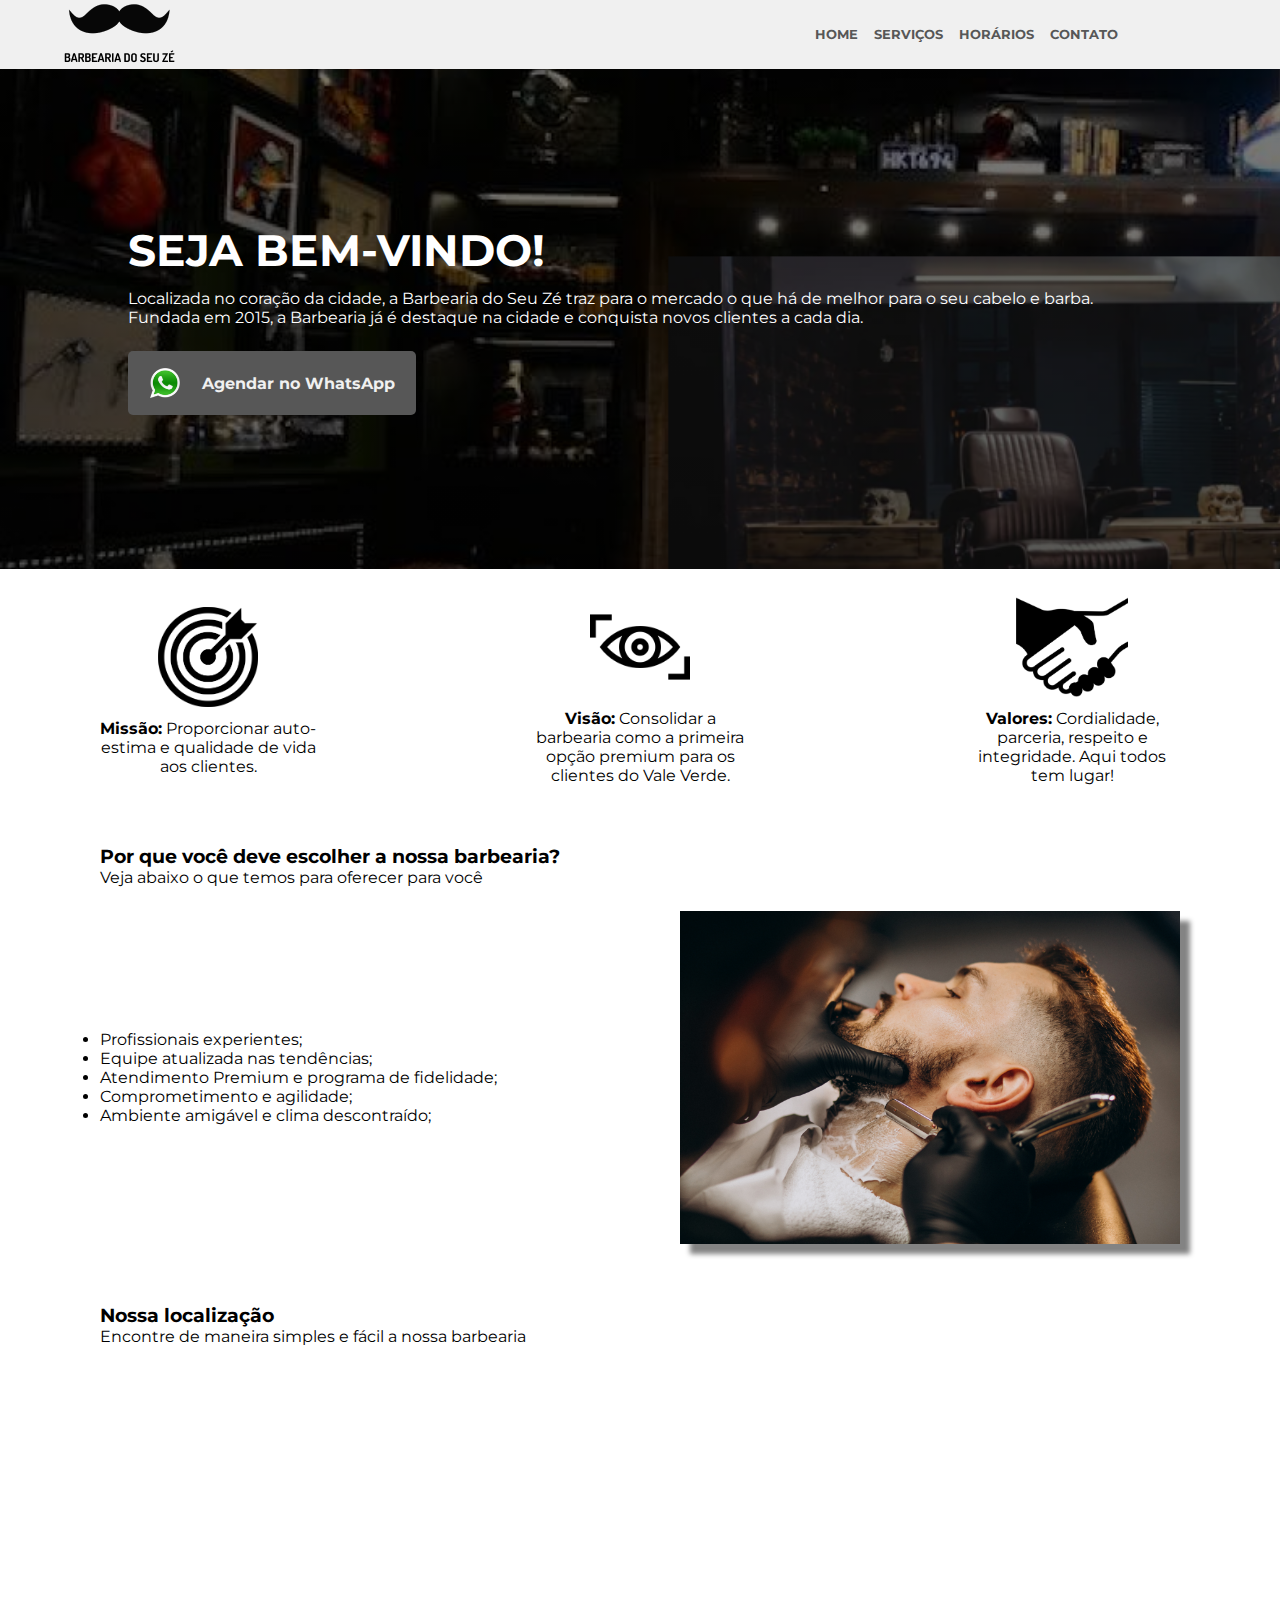
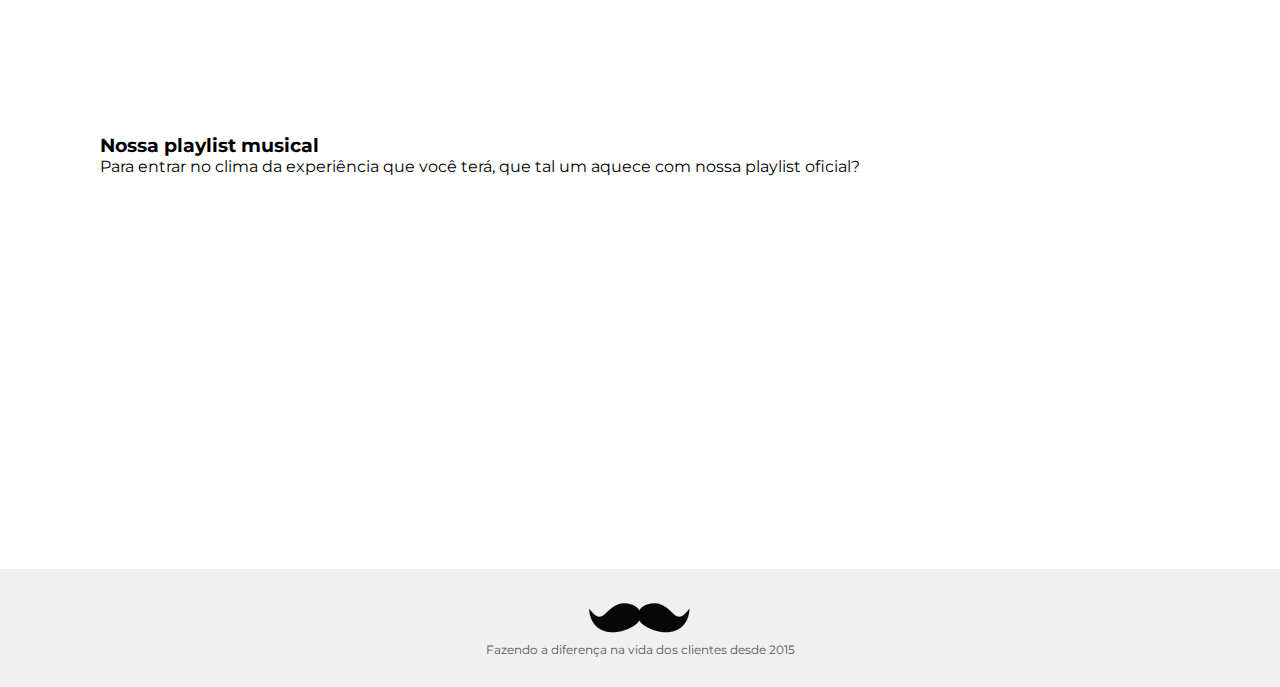
<file: index.html>
<!DOCTYPE html>
<html lang="pt-BR">
<head>
<meta charset="UTF-8">
<meta http-equiv="X-UA-Compatible" content="IE=edge">
<meta name="viewport" content="width=device-width">
<link rel="stylesheet" href="./style.css">
<link href="https://fonts.googleapis.com/css2?family=Montserrat&display=swap" rel="stylesheet">
<title>Barbearia do Seu Zé</title>
</head>
<body>
    <header>
        <div class="main-header">
            <div class="logo-div">
                <img class="logo" src="./img/logo.png" alt="Figura do logo da Barbearia do Seu Zé">
            </div>
            <div class="menu-opcoes">
                <nav>
                    <ul>
                        <li><a href=index.html>Home</a></li>
                        <li><a href="produtos.html">Serviços</a></li>
                        <li><a href="./horário.html">Horários</a></li>
                        <li><a href="./contato.html">Contato</a></li>
                    </ul>
                </nav>
            </div>
        </div>
    </header>
    <section class="apresentacao">
        <div class="apresentacao-texto"><h1>Seja bem-vindo!</h1>
            <p>Localizada no coração da cidade, a Barbearia do Seu Zé traz para o mercado o que há de melhor para o seu cabelo e barba. Fundada em 2015, a Barbearia já é destaque na cidade e conquista novos clientes a cada dia.</p>
            <a href="https://api.whatsapp.com/send?phone=5551981759683&text=Ol%C3%A1!%20Estou%20testando%20o%20bot%C3%A3o%20agendar%20do%20seu%20site" target="_blank">
                <button class="whatsapp">
                    <img class="whats-icon" src="./img/whatsapp-icon.png" alt="icone-whats">
                    Agendar no WhatsApp
                </button>
            </a>
    </section>
    <section class="valores">
        <div class="missao">
            <img src="./img/missão.png" alt="Logo da missão">
            <p><strong>Missão:</strong> Proporcionar auto-estima e qualidade de vida aos clientes.</p>
        </div>
        <div class="missao">
            <img src="./img/visao.png" alt="Logo da visão">
            <p><strong>Visão:</strong> Consolidar a barbearia como a primeira opção premium para os clientes do Vale Verde.</p>
        </div>
        <div class="missao">
            <img src="./img/valores.png" alt="Logo dos valores">
            <p><strong>Valores:</strong> Cordialidade, parceria, respeito e integridade. Aqui todos tem lugar!</p>
        </div>
    </section>
    <main>
        <section class="beneficios-cab">
            <h3>Por que você deve escolher a nossa barbearia?</h3>
            <p>Veja abaixo o que temos para oferecer para você</p>
                <div class="beneficios">
                    <ul>
                        <li>Profissionais experientes;</li>
                        <li>Equipe atualizada nas tendências;</li>
                        <li>Atendimento Premium e programa de fidelidade;</li>
                        <li>Comprometimento e agilidade;</li>
                        <li>Ambiente amigável e clima descontraído;</li>
                    </ul>
                    <img src="./img/beneficios.jpg" alt="Foto de pessoa fazendo a barba">
                </div>
        </section>
        <section class="mapa">
            <h3>
                Nossa localização
            </h3>
            <p>
                Encontre de maneira simples e fácil a nossa barbearia
            </p>
            <iframe src="https://www.google.com/maps/embed?pb=!1m14!1m12!1m3!1d3462.953688812678!2d-51.14568557779256!3d-29.778980613340345!2m3!1f0!2f0!3f0!3m2!1i1024!2i768!4f13.1!5e0!3m2!1spt-BR!2sbr!4v1659312884763!5m2!1spt-BR!2sbr" width="100%" height="300" style="border:0;" allowfullscreen="T" loading="lazy" referrerpolicy="no-referrer-when-downgrade"></iframe>
        </section>
        <section class="playlist">
            <h3>
                Nossa playlist musical
            </h3>
            <p>
                Para entrar no clima da experiência que você terá, que tal um aquece com nossa playlist oficial?
            </p>
            <iframe width="100%" height="315" src="https://www.youtube.com/embed/K0GIaDAc0T0" title="YouTube video player" frameborder="0" allow="accelerometer; autoplay; clipboard-write; encrypted-media; gyroscope; picture-in-picture" allowfullscreen></iframe>
        </section>
    </main>
</body>
<footer>
        <img src="./img/bigodelogo.png">
        <p>Fazendo a diferença na vida dos clientes desde 2015</p>
</footer>
</html>
</file>
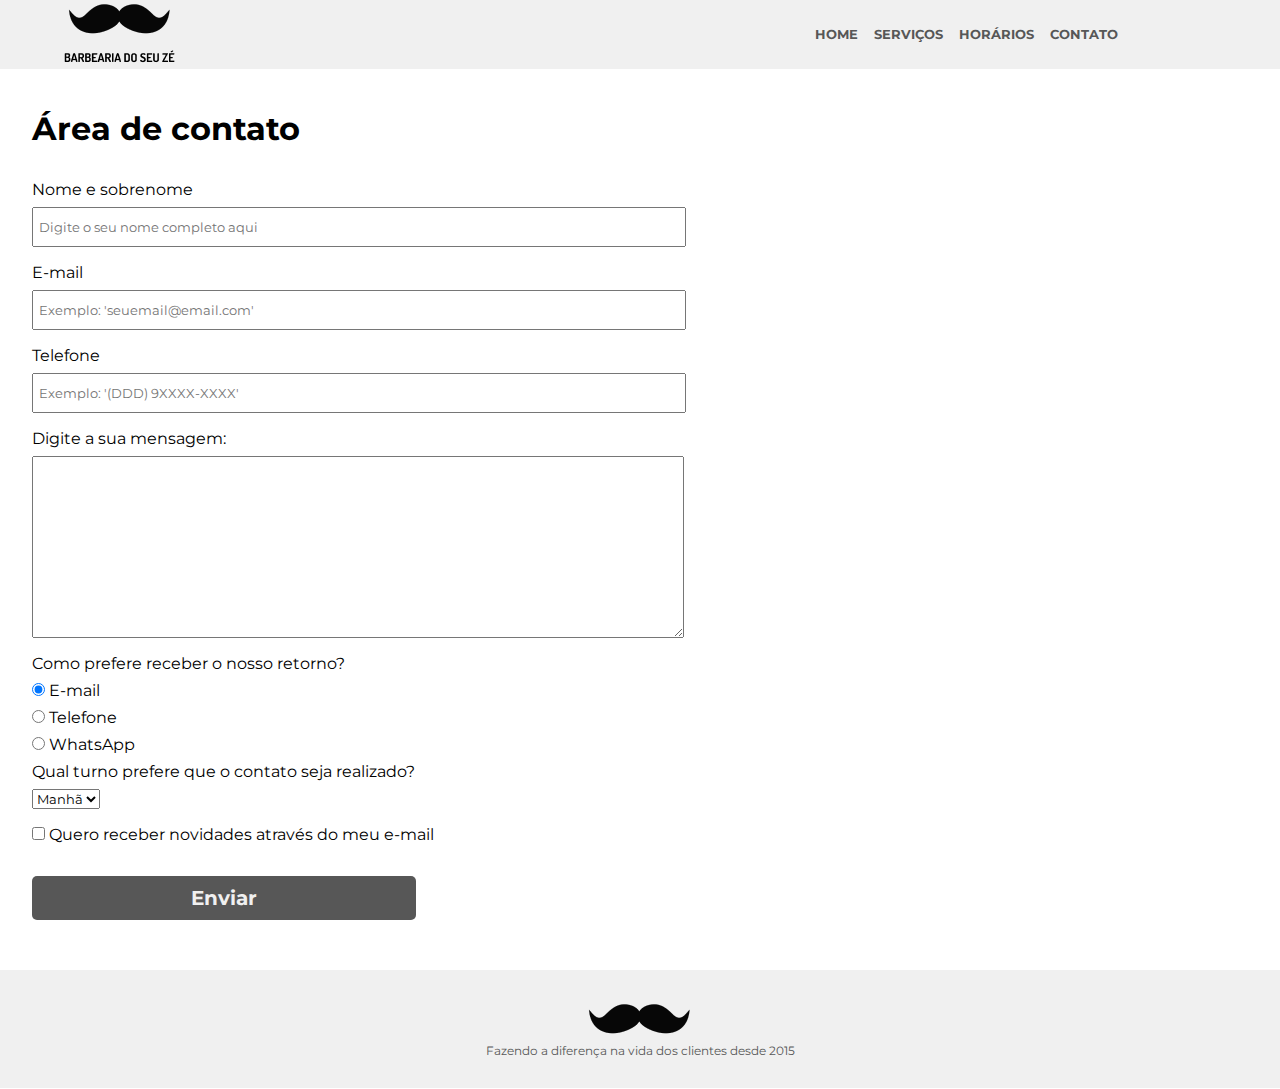
<file: contato.html>
<!DOCTYPE html>
<html lang="pt-BR">
<head>
    <meta charset="UTF-8">
    <meta http-equiv="X-UA-Compatible" content="IE=edge">
    <meta name="viewport" content="width=device-width, initial-scale=1.0">
    <link rel="stylesheet" href="./style.css">
    <link rel="stylesheet" href="./contato.css">
    <title>Nosso contato - Barbearia do Seu Zé</title>
    <link href="https://fonts.googleapis.com/css2?family=Montserrat&display=swap" rel="stylesheet">
</head>
<body>
    <header>
        <div class="main-header">
            <div class="logo-div">
                <img class="logo" src="./img/logo.png" alt="Figura do logo da Barbearia do Seu Zé">
            </div>
            <div class="menu-opcoes">
                <nav>
                    <ul>
                        <li><a href=index.html>Home</a></li>
                        <li><a href="produtos.html">Serviços</a></li>
                        <li><a href="./horário.html">Horários</a></li>
                        <li><a href="./contato.html">Contato</a></li>
                    </ul>
                </nav>
            </div>
        </div>
    </header>
    <main>
        <form>
            <h1>Área de contato</h1>
            <label for="nomesobre">Nome e sobrenome</label>
            <input type="text" id="nomesobre" class="input-padrao" required placeholder="Digite o seu nome completo aqui">
            <label for="email">E-mail</label>
            <input type="email" id="email" class="input-padrao" required placeholder="Exemplo: 'seuemail@email.com'">
            <label for="telefone">Telefone</label>
            <input type="tel" id="telefone" class="input-padrao" required placeholder="Exemplo: '(DDD) 9XXXX-XXXX'">
            
            <label for="texto-mensagem">Digite a sua mensagem:</label>
            <textarea cols="80" rows="10" id="texto-mensagem" class="input-padrao" required></textarea>
            <fieldset>
                <legend>Como prefere receber o nosso retorno?</legend>
                <label for="radio-email"><input type="radio" name="contato" value="E-mail" id="radio-email" checked> E-mail</label>
                <label for="radio-telefone"><input type="radio" name="contato" value="Telefone" id="radio-telefone"> Telefone</label>
                <label for="radio-whatsapp"><input type="radio" name="contato" value="WhatsApp" id="radio-whatsapp"> WhatsApp</label>
            </fieldset>
            <fieldset>
            <legend>Qual turno prefere que o contato seja realizado?</legend>
                <select>
                    <option>Manhã</option>
                    <option>Tarde</option>
                    <option>Noite</option>
                </select>
            </fieldset>
            <label class="checkbox"><input type="checkbox"> Quero receber novidades através do meu e-mail</label>
            <input type="submit" value="Enviar" class="enviar">
        </form>
    </main>
    <footer>
        <img src="./img/bigodelogo.png">
        <p>Fazendo a diferença na vida dos clientes desde 2015</p>
    </footer>
</body>
</file>
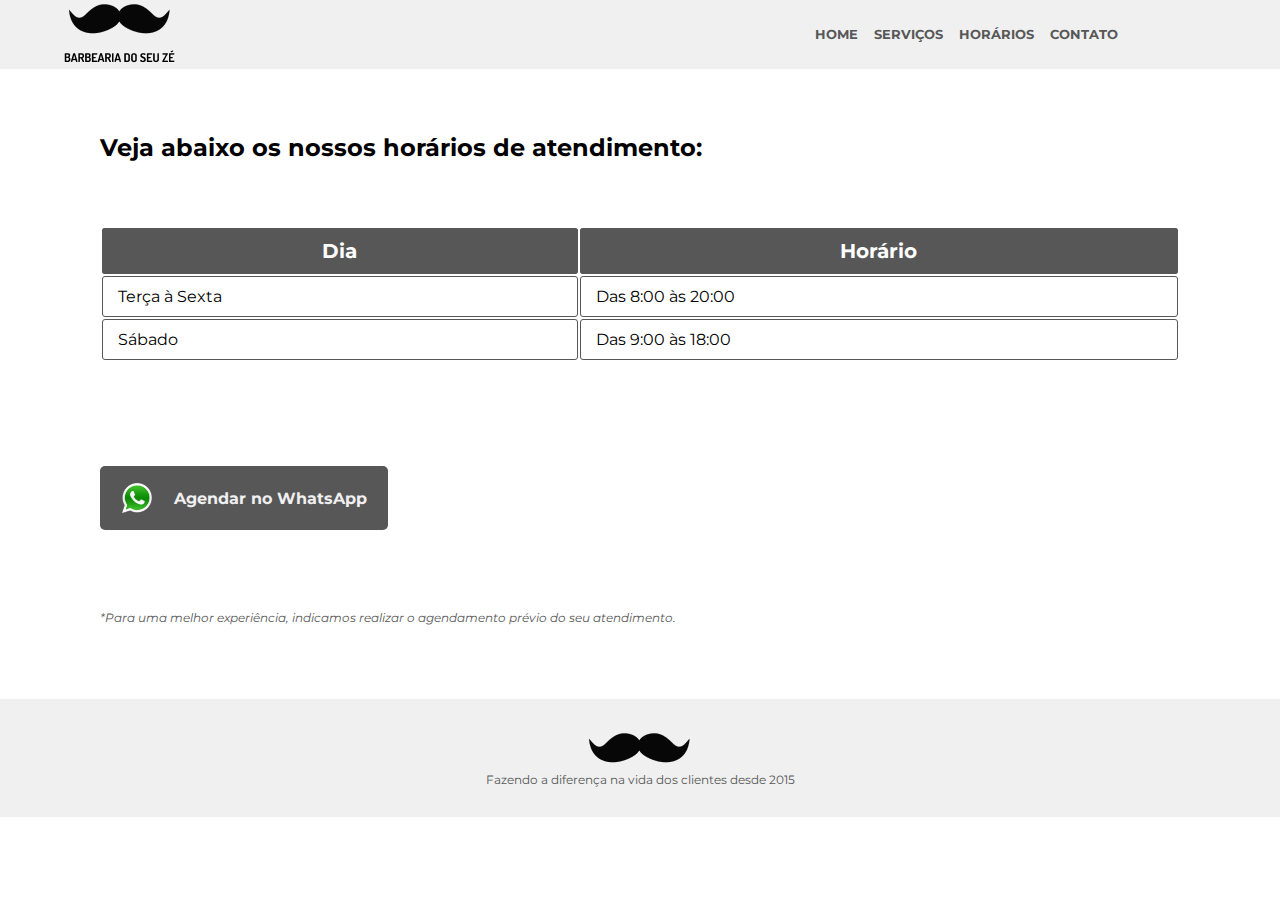
<file: horário.html>
<!DOCTYPE html>
<html lang="pt-BR">
<head>
    <meta charset="UTF-8">
    <meta http-equiv="X-UA-Compatible" content="IE=edge">
    <meta name="viewport" content="width=device-width, initial-scale=1.0">
    <link rel="stylesheet" href="./horarios.css">
    <link rel="stylesheet" href="./style.css">
    <link href="https://fonts.googleapis.com/css2?family=Montserrat&display=swap" rel="stylesheet">
    <title>Nossos Horários - Barbearia do Seu Zé</title>
</head>
<body>
    <header>
        <div class="main-header">
            <div class="logo-div">
                <img class="logo" src="./img/logo.png" alt="Figura do logo da Barbearia do Seu Zé">
            </div>
            <div class="menu-opcoes">
                <nav>
                    <ul>
                        <li><a href=index.html>Home</a></li>
                        <li><a href="produtos.html">Serviços</a></li>
                        <li><a href="./horário.html">Horários</a></li>
                        <li><a href="./contato.html">Contato</a></li>
                    </ul>
                </nav>
            </div>
        </div>
    </header>
    <main>
        <h2>Veja abaixo os nossos horários de atendimento:</h2>
        <table>
            <thead>
                <th>
                    Dia
                </th>
                <th>
                    Horário
                </th>
            </thead>
            <tbody>
                </tr>
                    <tr>
                        <td>
                            Terça à Sexta
                        </td>
                        <td>
                            Das 8:00 às 20:00
                        </td>
                    </tr>
                    <tr>
                        <td>
                            Sábado
                        </td>
                        <td>
                            Das 9:00 às 18:00
                        </td>
                    </tr>
            </tbody>
        </table>
        <a href="https://api.whatsapp.com/send?phone=5551981759683&text=Ol%C3%A1!%20Estou%20testando%20o%20bot%C3%A3o%20agendar%20do%20seu%20site" target="_blank">
            <button class="whatsapp">
                <img class="whats-icon" src="./img/whatsapp-icon.png" alt="icone-whats">
                Agendar no WhatsApp
            </button>
        </a>
        <p>*Para uma melhor experiência, indicamos realizar o agendamento prévio do seu atendimento.</p>
    </main>
    <footer>
        <img src="./img/bigodelogo.png">
        <p>Fazendo a diferença na vida dos clientes desde 2015</p>
    </footer>
</body>
</file>
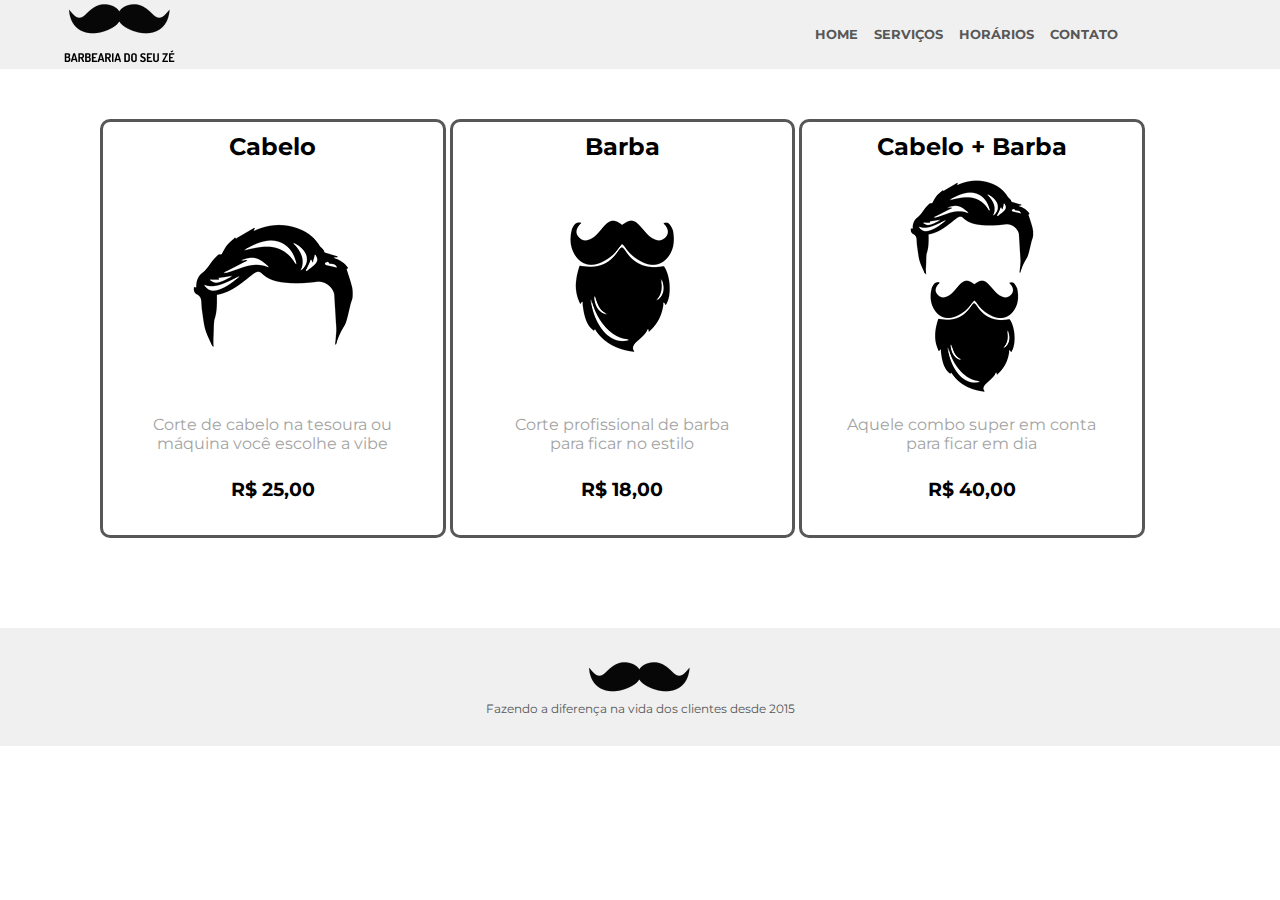
<file: produtos.html>
<!DOCTYPE html>
<html lang="pt-BR">
<head>
    <meta charset="UTF-8">
    <meta http-equiv="X-UA-Compatible" content="IE=edge">
    <meta name="viewport" content="width=device-width, initial-scale=1.0">
    <link rel="stylesheet" href="./produtos.css">
    <link rel="stylesheet" href="./style.css">
    <link href="https://fonts.googleapis.com/css2?family=Montserrat&display=swap" rel="stylesheet">
    <title>Nossos Serviços - Barbearia do Seu Zé</title>
</head>
<body>
    <header>
        <div class="main-header">
            <div class="logo-div">
                <img class="logo" src="./img/logo.png" alt="Figura do logo da Barbearia do Seu Zé">
            </div>
            <div class="menu-opcoes">
                <nav>
                    <ul>
                        <li><a href=index.html>Home</a></li>
                        <li><a href="produtos.html">Serviços</a></li>
                        <li><a href="./horário.html">Horários</a></li>
                        <li><a href="./contato.html">Contato</a></li>
                    </ul>
                </nav>
            </div>
        </div>
    </header>
    <main>
        <ul class="produtos">
            <li>
                <h2>Cabelo</h2>
                <img src="./img/cabelo.jpg" alt="Ícone cabelo">
                <p class="descricao-prod">Corte de cabelo na tesoura ou<br>máquina você escolhe a vibe</p>
                <p class="preco">R$ 25,00</p>
            </li>
            <li>
                <h2>Barba</h2>
                <img src="./img/barba.jpg" alt="Ícone barba">
                <p class="descricao-prod">Corte profissional de barba<br>para ficar no estilo</p>
                <p class="preco">R$ 18,00</p>
            </li>
            <li>
                <h2>Cabelo + Barba</h2>
                <img src="./img/cabelo+barba.jpg" alt="Ícone combo">
                <p class="descricao-prod">Aquele combo super em conta<br>para ficar em dia</p>
                <p class="preco">R$ 40,00</p>
            </li>
        </ul>
    </main>
    <footer>
        <img src="./img/bigodelogo.png">
        <p>Fazendo a diferença na vida dos clientes desde 2015</p>
    </footer>
</body>
</html>
</file>
<file: style.css>
* {
    text-decoration: none;
    padding: 0;
    margin: 0;
    font-family: 'Montserrat', sans-serif;
}

header {
    display: flex;
    justify-content: space-between;
    background-color: #f0f0f0;
}

.main-header {
    width: 1vh;
    display: flex;
    flex-direction: row;
    align-items: center;
}

nav {
    display: flex;
    flex-direction: row;
    margin-left: 40rem;

}

.logo-div {
    margin-left: 4rem;
}

nav ul {
    display: flex;
    flex-direction: row;
    justify-content: space-between;
}

nav li {
    display: flex;
    text-decoration: none;
    margin-right: 1rem;

}

nav a {
    text-transform: uppercase;
    color: #575757;
    decoration: none;
    font-weight: bold;
    display: flex;
    font-size: 0.8rem;
    justify-content: space-between;
}

nav a:hover {
    font-size: 1rem;
    color: rgb(48, 163, 48);
    transition:ease-in 500ms;
}

body {
    background-color: #ffffff;
}

.apresentacao {
    background: linear-gradient(rgba(0, 0, 0, 0.5), rgba(0, 0, 0, 0.7)), url(./img/barbearia.png);
    height: 500px;
    display: flex;
    flex-direction: column;
    justify-content: center;
    align-items: center;
    background-size: cover;
    background-attachment: fixed;
}

.apresentacao .apresentacao-texto {
    width: 80%;
}

.whatsapp {
    width: 18rem;
    padding: 1rem 0;
    background-color: #575757;
    color: #f0f0f0;
    font-size: 1rem;
    font-weight: bold;
    border: none;
    border-radius: 5px;
    margin-top: 24px;
    transition: 1s all;
    display: flex;
    align-items: center;
    justify-content: space-evenly;
}

.whatsapp img {
    width: 2rem;
}

.whatsapp:hover {
    background-color: #858585;
    cursor: pointer;
    transform: scale(1.05);
}

.apresentacao h1 {
    text-transform: uppercase;
    font-size: 44px;
    color: #ffffff;
    margin-bottom: 12px;
}

.apresentacao p {
    font-size: 16px;
    color: #ffffff;
}

.valores {
    display: flex;
    flex-direction: row;
    justify-content:space-between;
    align-items: center;
    width: 1080px;
    margin: 28px auto;
}

.missao {
    display: flex;
    flex-direction: column;
    justify-content: center;
    align-items: center;
    width: 20%;
}

.valores img {
    height: 100px;
}

.valores p {
    margin-top: 12px;
    text-align: center;
}

main {
    width: 1080px;
    margin: 0px auto;
}

main h3 {
    margin-top: 60px;
    font-weight: bold;
}

main p {
    margin-bottom: 24px;
}

.beneficios {
    width: 1080px;
    display: flex;
    flex-direction: row;
    justify-content: space-between;
    align-items: center;
}

.beneficios img {
    width: 500px;
    box-shadow: 10px 10px 5px rgb(131, 131, 131);
}

footer {
    text-align: center;
    background-color: #f0f0f0;
    margin-top: 50px;
    margin-bottom: 0;
 }
 
 footer img {
     padding: 30px 2px 0 0;
 }
 
 footer p {
     font-size: 12px;
     padding-bottom: 30px;
     color: #575757;
 }


@media screen and (max-width: 480px) {

    .main-header ul {
            display: flex;
            flex-direction: column;
            margin: 1rem 0;
            align-items: flex-start;
            justify-content: space-between;
    }

    nav {
        margin-left: 4rem;
    }

    .menu-opcoes {
            display: flex;
            flex-direction: space-evenly;
    }

    .main-header ul li a {
            margin-bottom: 0.5rem;
            display: flex;
            flex-direction: space-evenly;
    }

    .main-header, .valores, .missao, .beneficios, .beneficios-cab, main {
    width: 100%;}

    .apresentacao .apresentacao-texto {
        width: 90%;
    }

    .apresentacao .apresentacao-texto h1 {
        font-size: 1rem;
    }

    .beneficios {
    display: flex;
    flex-direction: column;
    align-items: flex-start;
    }

    .beneficios img {
        width: 250px;
        margin-top: 36px;
    }

    .valores {
        display: flex;
        flex-direction: column;
        width: 80%;
    }

    .valores p {
        margin: 12px 0;
    }

    .missao img {
        height: 100px;
    }
}
</file>
<file: contato.css>
* {
    text-decoration: none;
    padding: 0;
    margin: 0;
    font-family: 'Montserrat', sans-serif;
}

main {
    width: 100%;
    margin: 2rem auto;
    padding: 0 2rem;
}

form {
    margin: 40px 0;
}

form h1 {
    margin-bottom: 32px;
}

form fieldset {
    border: none;
}

form label, form legend {
    display: block;
    font-size: 16px;
    margin-bottom: 8px;
}

.input-padrao {
    display: block;
    margin-bottom: 16px;
    padding: 10px 5px;
    width: 50%;
}

.checkbox {
    margin-top: 16px;
}

.enviar {
    width: 30%;
    padding: 10px 0;
    background-color: #575757;
    color: #f0f0f0;
    font-size: 20px;
    font-weight: bold;
    border: none;
    border-radius: 5px;
    margin-top: 24px;
    transition: 1s all;
}

.enviar:hover {
    background-color: #858585;
    cursor: pointer;
    transform: scale(1.1);
}

footer {
    text-align: center;
    background-color: #f0f0f0;
    margin-top: 50px;
    margin-bottom: 0;
 }
 
 footer img {
     padding: 30px 2px 0 0;
 }
 
 footer p {
     font-size: 12px;
     padding-bottom: 30px;
     color: #575757;
 }

 @media screen and (max-width: 480px) {

     .main-header ul {
             display: flex;
             flex-direction: column;
             margin: 1rem 0;
             align-items: flex-start;
             justify-content: space-between;
     }

     .menu-opcoes {
             margin-bottom: 0.5rem;
             display: flex;
             flex-direction: space-evenly;
     }

     .main-header ul li a {
             margin-bottom: 0.5rem;
             display: flex;
             flex-direction: space-evenly;
     }

     .input-padrao {
         display: block;
         margin-bottom: 16px;
         padding: 10px 5px;
         width: 80%;
     }

     .checkbox {
         margin-top: 16px;
         width: 80%;
     }

     .enviar {
         width: 80%;
         padding: 10px 0;
         background-color: #575757;
         color: #f0f0f0;
         font-size: 20px;
         font-weight: bold;
         border: none;
         border-radius: 5px;
         margin-top: 24px;
         transition: 1s all;
     }

 }
</file>
<file: horarios.css>
* {
    text-decoration: none;
    padding: 0;
    margin: 0;
    font-family: 'Montserrat', sans-serif;
}

main {
    width: 1vh;
    margin: 0 auto;
    display: flex;
    flex-direction: column;
    justify-content: space-evenly;
}

h2 {
    margin: 4rem 0;
}

table {
    margin-bottom: 80px;
}

table thead {
    background-color: #575757;
    color: #ffffff;
    font-size: 20px;
    font-weight: bold;
}

td, th {
    border: 1px solid #575757;
    border-radius: 3px;
    padding: 10px 15px;
}

main p {
    color: #575757;
    font-style: italic;
    font-size: 12px;
    margin-top: 5rem;
}

footer {
    text-align: center;
    background-color: #f0f0f0;
    margin-top: 50px;
    margin-bottom: 0;
 }
 
 footer img {
     padding: 30px 2px 0 0;
 }
 
 footer p {
     font-size: 12px;
     padding-bottom: 30px;
     color: #575757;
 }

 @media screen and (max-width: 480px) {

    main {
        padding: 1rem;
    }

     main h2 {
         font-size: 1rem;
     }

     table {
         width: 80%;
     }

    table thead {
        background-color: #575757;
        color: #ffffff;
        font-size: 1rem;
        font-weight: bold;
}

 }
</file>
<file: produtos.css>
* {
    text-decoration: none;
    padding: 0;
    margin: 0;
    font-family: 'Montserrat', sans-serif;
}

main {
    width: 1080px;
    padding-top: 30px;
    padding-bottom: 40px;
    margin: 0 auto;
}

.produtos li {
    display: inline-block;
    text-align: center;
    width: 32%;
    vertical-align: top;
    border: 3px solid #575757;
    border-radius: 10px;
    margin-top: 20px;
    padding: 10px 5px;
    box-sizing: border-box;
}

.descricao-prod {
    color: #a3a3a3;
}

.preco {
    font-size: larger;
    font-weight: bold;
    margin-top: 10px;
}

.produtos li:hover {
    border-color: rgb(48, 163, 48);
    transition:ease-in 300ms;
}

.produtos li:hover h2 {
    font-size: 32px;
    color: rgb(48, 163, 48);
    transition:ease-in 300ms;
}

.produtos li:hover p {
    color:rgb(48, 163, 48);
    transition:ease-in 300ms;
}

footer {
   text-align: center;
   background-color: #f0f0f0;
   margin-top: 50px;
   margin-bottom: 0;
}

footer img {
    padding: 30px 2px 0 0;
}

footer p {
    font-size: 12px;
    padding-bottom: 30px;
    color: #575757;
}

@media screen and (max-width: 480px) {

    .main-header ul {
            display: flex;
            flex-direction: column;
            margin: 1rem 0;
            align-items: flex-start;
            justify-content: space-between;
    }

    .menu-opcoes {
            margin-bottom: 0.5rem;
            display: flex;
            flex-direction: space-evenly;
    }

    .main-header ul li a {
            margin-bottom: 0.5rem;
            display: flex;
            flex-direction: space-evenly;
    }

    .produtos {
        display: flex;
        flex-direction: column;
        align-items: flex-start;
        padding: 2rem;
    }

    .produtos li {
       width: 100%;
    }

    .produtos img {
        width: 8rem;
        margin-top: 36px;
    }

}
</file>
